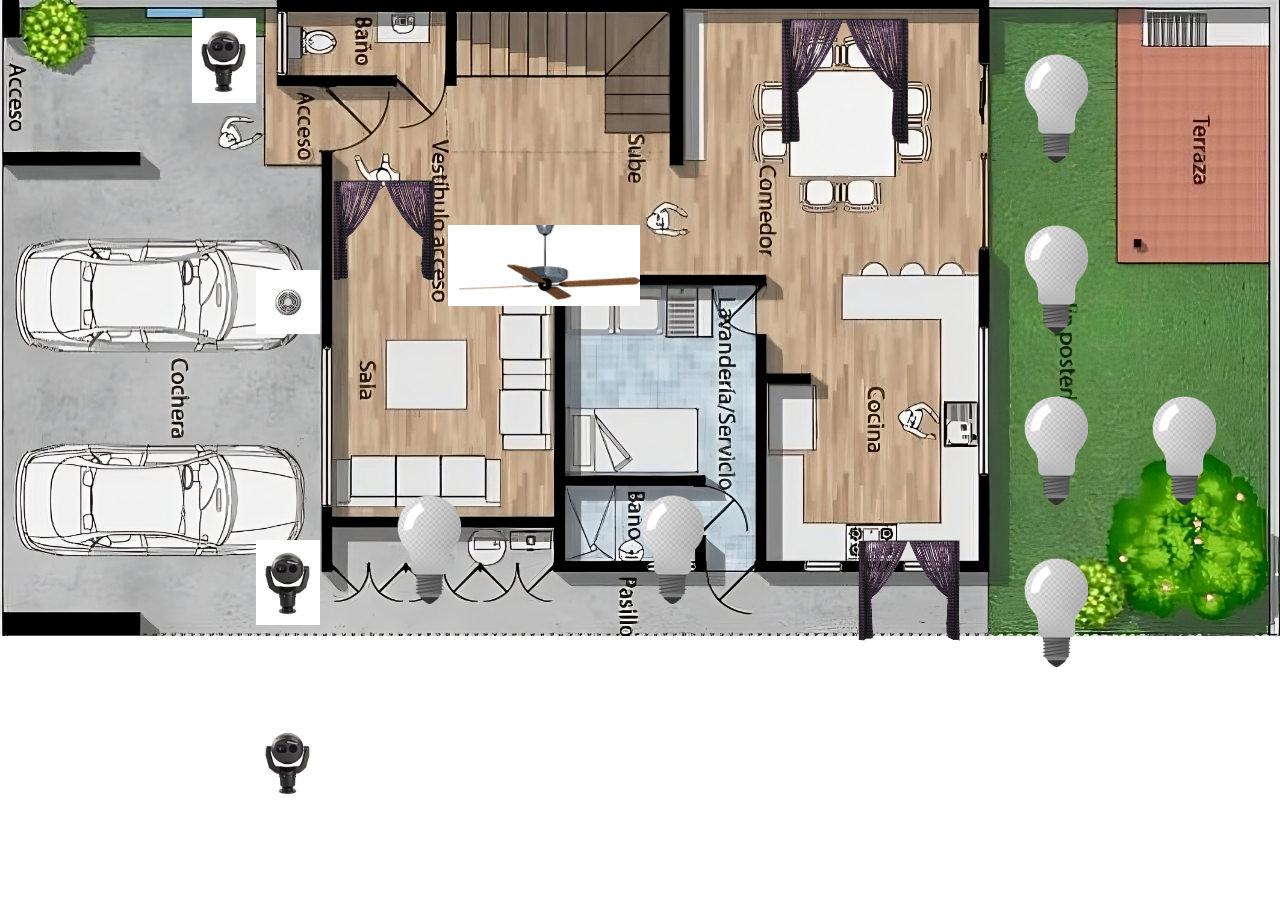
<file: index.html>
<!DOCTYPE html>
<html lang="es">
<head>
    <meta charset="UTF-8">
    <meta name="viewport" content="width=device-width, initial-scale=1.0">
    <title>Examen Tema 2</title>
    <link rel="stylesheet" href="src/css/styles.css">
    <link rel="stylesheet" href="src/css/responsive.css">
</head>
<body>
    <header>
        <div class="content-indications">
        
        </div>
    </header>
    <section>
        <div class="img-home">
            <img class="planoV" src="src/img/plano-casa-vertical.png" alt="plano vertical">
            <img class="planoH" src="src/img/plano-casa-horizontal.png" alt="plano horizontal">
        </div>
        <div class="room">
            
            <img id="foco-room" class="foco" src="src/img/foco_apagado.png" alt="">
        </div>
        <div class="hall">
            
            <img id="foco-hall" class="foco" src="src/img/foco_apagado.png" alt="">
        </div>
        <div class="garden">
            
            <img class="foco" id="fGarden1" src="src/img/foco_apagado.png" alt="">
            <img class="foco" id="fGarden2" src="src/img/foco_apagado.png" alt="">
            <img class="foco" id="fGarden3" src="src/img/foco_apagado.png" alt="">
            <img class="foco" id="fGarden4" src="src/img/foco_apagado.png" alt="">
            <img class="foco" id="fGarden5" src="src/img/foco_apagado.png" alt="">
        </div>
        <div class="fan">
            
            <img id="ventilador" class="foco" src="src/img/ventilador_off.png" alt="">
        </div>
        <div class="curtains">
            
            <img id="curtain1" class="curtains foco" src="src/img/cortinas_cerradas.png" alt="">
            <img id="curtain2" class="curtains foco" src="src/img/cortinas_cerradas.png" alt="">
            <img id="curtain3" class="curtains foco" src="src/img/cortinas_cerradas.png" alt="">
        </div>
        <div class="alarm">
            
            <img id="alarm" class="foco" src="src/img/alarma_desactivada.png" alt="">
            <audio id="alarmSound" src="src/sounds/alarm.mp3"></audio>
        </div>
        <div class="cameras">
            
            <img id="camera1" class="camera foco" src="src/img/camera_off.png" alt="">
            <img id="camera2" class="camera foco" src="src/img/camera_off.png" alt="">
            <img id="camera3" class="camera foco" src="src/img/camera_off.png" alt="">
            <audio id="cameraSound" src="src/sounds/ring.mp3"></audio>
        </div>
    </section>

    <script type="module" src="js/app.js"></script>
</body>
</html>
</file>
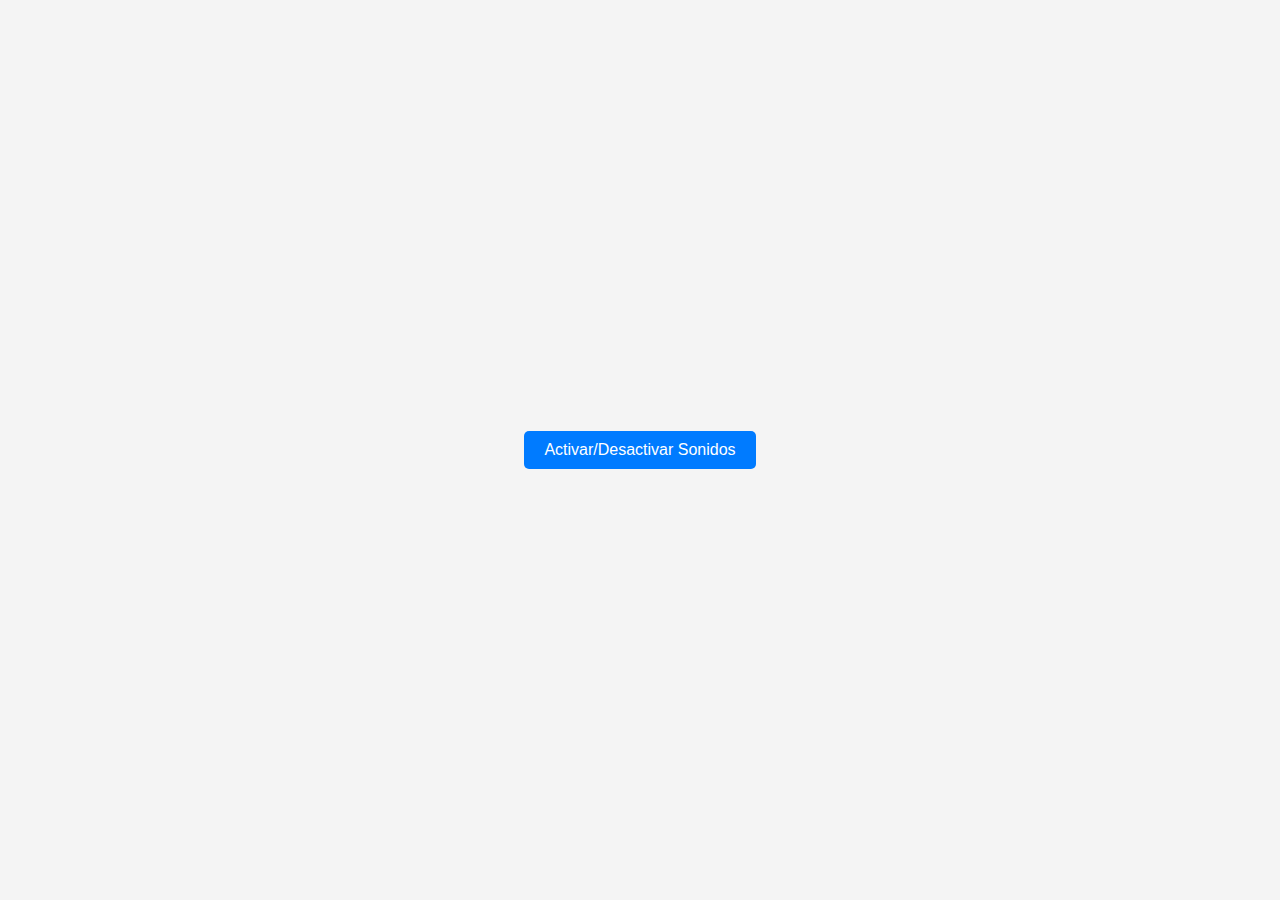
<file: app.html>
<!DOCTYPE html>
<html lang="es">

<head>
    <meta charset="UTF-8">
    <meta name="viewport" content="width=device-width, initial-scale=1.0">
    <title>Redirigiendo...</title>
    <style>
        body {
            font-family: Arial, sans-serif;
            background-color: #f4f4f4;
            margin: 0;
            padding: 0;
            display: flex;
            justify-content: center;
            align-items: center;
            height: 100vh;
        }

        #toggleSoundButton {
            padding: 10px 20px;
            background-color: #007bff;
            color: #fff;
            text-decoration: none;
            border-radius: 5px;
            transition: background-color 0.3s ease;
        }

        #toggleSoundButton:hover {
            background-color: #0056b3;
        }
    </style>
</head>

<body>
    <a id="toggleSoundButton" href="index.html">Activar/Desactivar Sonidos</a>
</body>

</html>
</file>
<file: src/css/styles.css>
* {
    padding: 0;
    margin: 0;
}

.img-home img {
    width: 100%;
}

.foco {
    width: 5%;
    position: absolute;
}

#foco-room {
    top: 55%;
    left: 50%;
}

#foco-hall {
    top: 55%;
    left: 31%;
}

#fGarden1 {
    top: 6%;
    left: 80%;
}

#fGarden2 {
    top: 25%;
    left: 80%;
}

#fGarden3 {
    top: 44%;
    left: 80%;
}

#fGarden4 {
    top: 62%;
    left: 80%;
}

#fGarden5 {
    top: 44%;
    left: 90%;
}

#ventilador {
    top: 25%;
    left: 35%;
    width: 15%;
}

#curtain1 {
    top: 2%;
    left: 61%;
    width: 10%;
}
#curtain2 {
    top: 60%;
    left: 67%;
    width: 8%;
}
#curtain3 {
    top: 20%;
    left: 26%;
    width: 8%;
}

#alarm {
    top: 30%;
    left: 20%;
}

#camera1 {
    top: 80%;
    left: 20%;
}
#camera2 {
    top: 60%;
    left: 20%;
}
#camera3 {
    top: 2%;
    left: 15%;
}
</file>
<file: src/css/responsive.css>
@media screen and (min-width: 768px) {
    .img-home .planoV{
        display: none;
    }
    
    .img-home .planoH{
        /* display: block; */
    }
}
</file>
